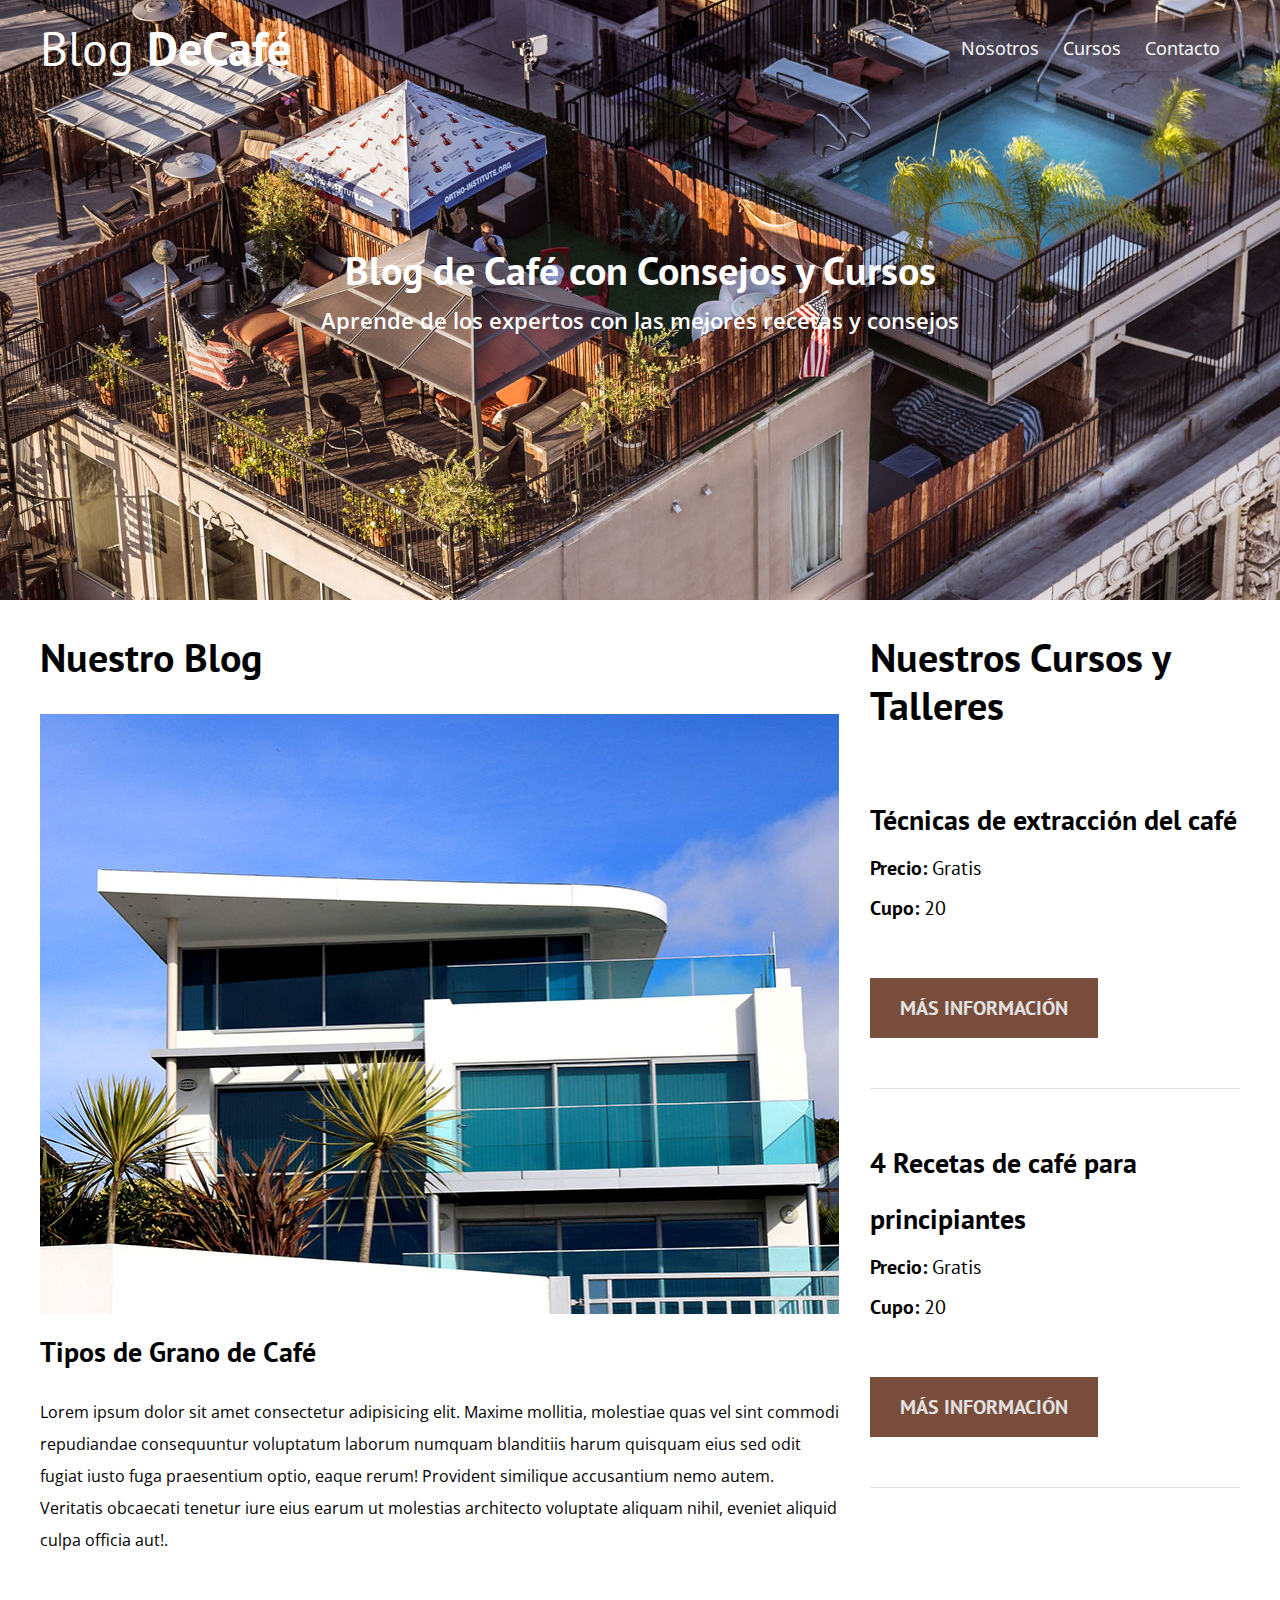
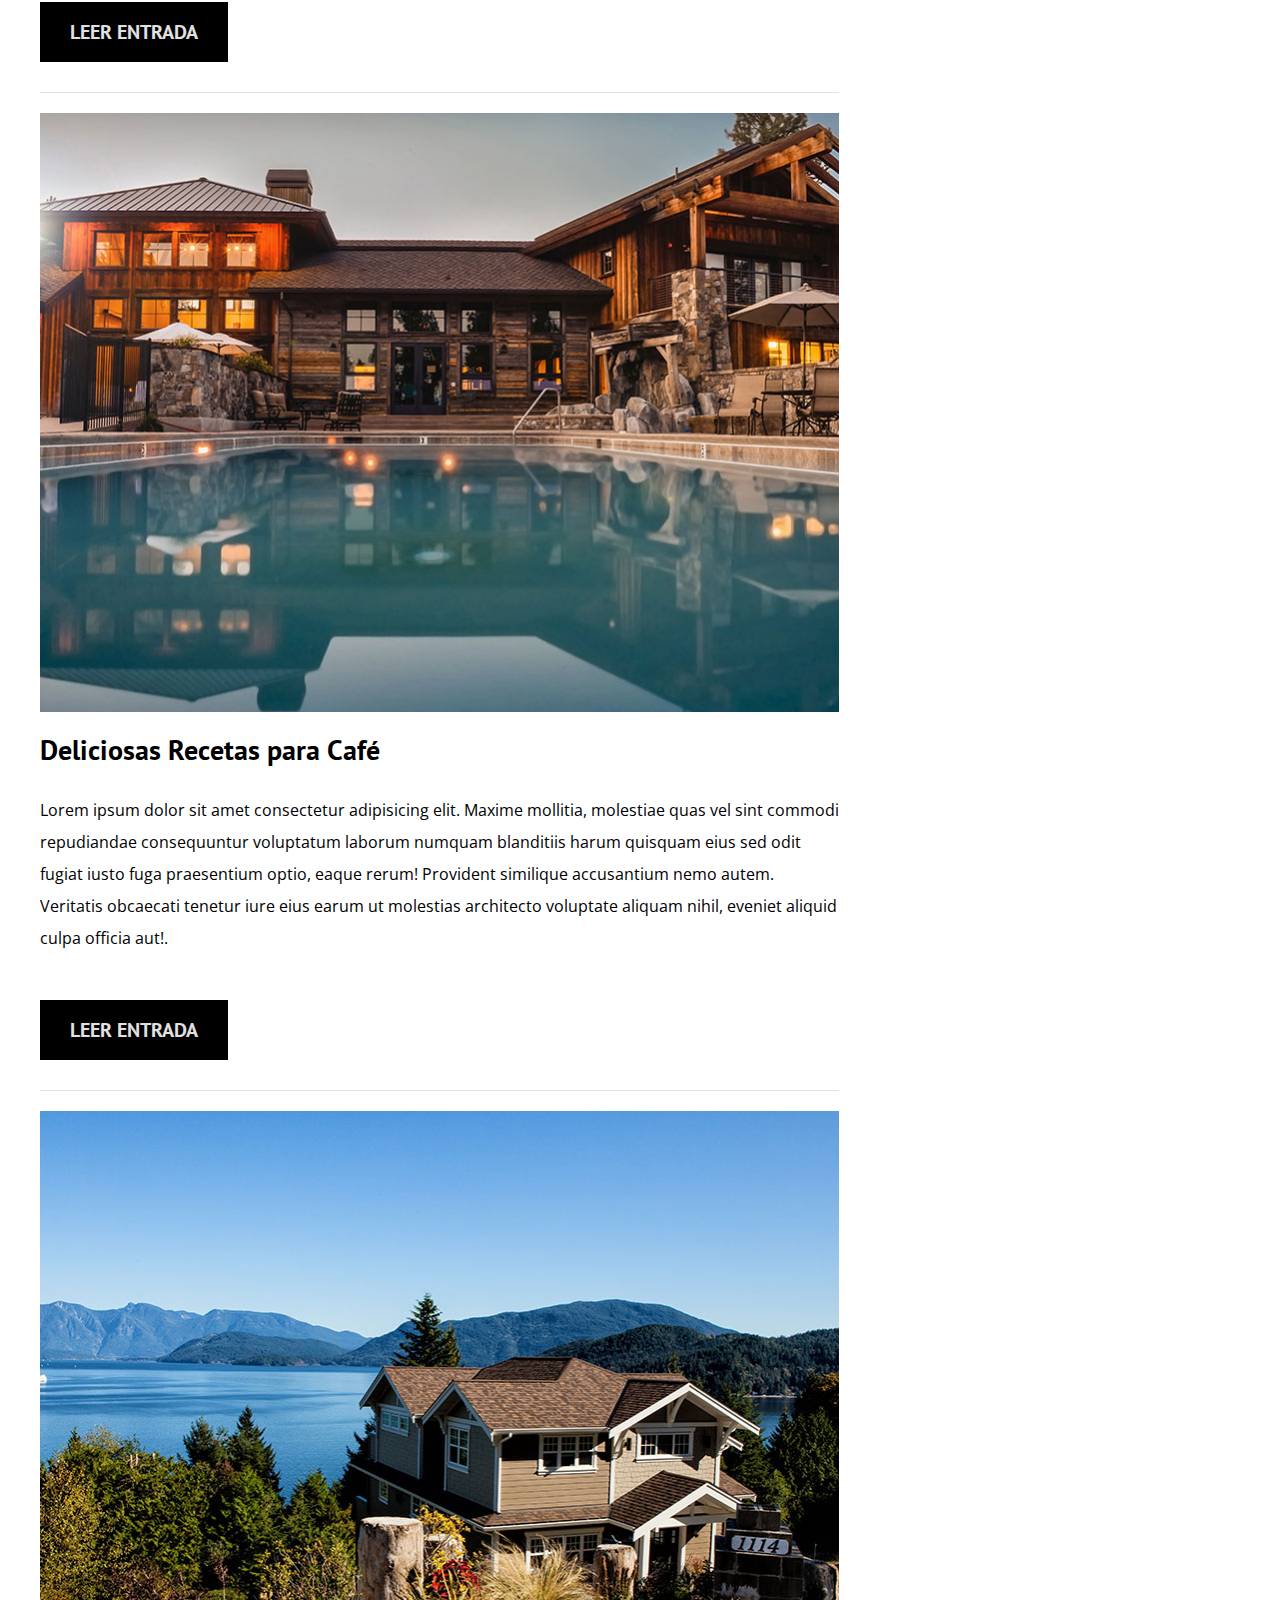
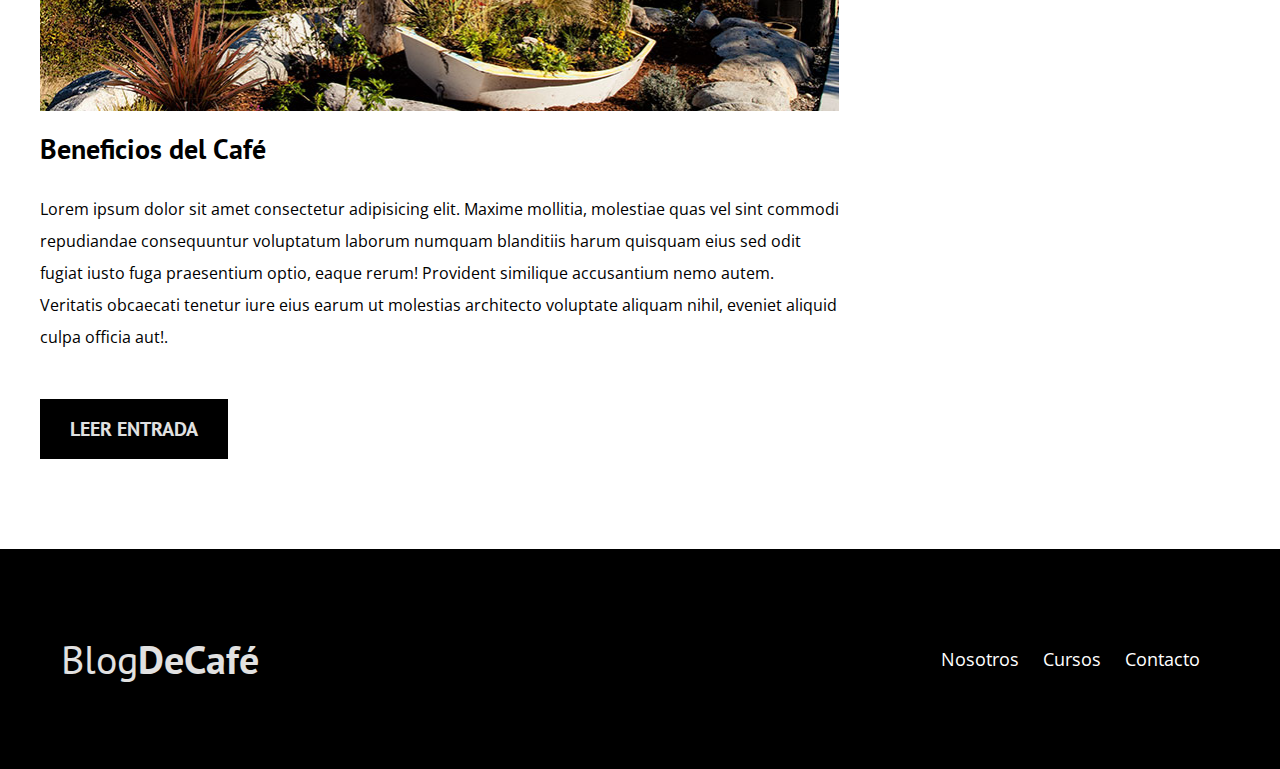
<file: index.html>
<!DOCTYPE html>
<html lang="en">
<head>
    <meta charset="UTF-8">
    <meta http-equiv="X-UA-Compatible" content="IE=edge">
    <meta name="viewport" content="width=device-width, initial-scale=1.0">
    <link href="https://fonts.googleapis.com/css2?family=Lato:wght@300;400;700;900&family=Open+Sans:wght@400;700&family=PT+Sans:wght@400;700&display=swap" rel="stylesheet">
    <link rel="stylesheet" href="css/normalize.css">
    <link rel="stylesheet" href="css/styles.css">


    <title>Blog de Cafe</title>
</head>
<body>
   <header class="site-header">
        <div class="contenedor">
            <div class="barra">
                <a href="/">
                    <h1 class="no-margin">Blog <span>DeCafé</span></h1>
                </a>
                <nav class="navegacion">
                    <a href="nosotros.html">Nosotros</a>
                    <a href="cursos.html">Cursos</a>
                    <a href="contacto.html">Contacto</a>
                </nav>
            </div> <!--barra-->

            <div class="texto-header">
                <h2 class="no-margin">Blog de Café con Consejos y Cursos</h2>
                <p class="no-margin">Aprende de los expertos con las mejores recetas y consejos</p>
            
            </div>
        </div> <!--contenedor-->
    </header>

    <div class="contenido-principal contenedor">
        <main class="blog">
            <h2>Nuestro Blog</h2>
            <article class="entrada-blog">
                <div class="imagen">
                    <img src="img/anuncio2.jpg" alt="imagen blog">
                </div> <!--Imagen-->
                <div class="contenido-blog">
                    <h3 class="no-margin">Tipos de Grano de Café</h3>
                    <p>Lorem ipsum dolor sit amet consectetur adipisicing elit. Maxime mollitia,
                        molestiae quas vel sint commodi repudiandae consequuntur voluptatum laborum
                        numquam blanditiis harum quisquam eius sed odit fugiat iusto fuga praesentium
                        optio, eaque rerum! Provident similique accusantium nemo autem. Veritatis
                        obcaecati tenetur iure eius earum ut molestias architecto voluptate aliquam
                        nihil, eveniet aliquid culpa officia aut!.</p>
                        <a href="entrada.html" class="btn btn-primario">Leer Entrada</a>
                </div>
            </article>

            <article class="entrada-blog">
                <div class="imagen">
                    <img src="img/anuncio3.jpg" alt="imagen blog">
                </div> <!--Imagen-->
                <div class="contenido-blog">
                    <h3 class="no-margin">Deliciosas Recetas para Café</h3>
                    <p>Lorem ipsum dolor sit amet consectetur adipisicing elit. Maxime mollitia,
                        molestiae quas vel sint commodi repudiandae consequuntur voluptatum laborum
                        numquam blanditiis harum quisquam eius sed odit fugiat iusto fuga praesentium
                        optio, eaque rerum! Provident similique accusantium nemo autem. Veritatis
                        obcaecati tenetur iure eius earum ut molestias architecto voluptate aliquam
                        nihil, eveniet aliquid culpa officia aut!.</p>
                        <a href="entrada.html" class="btn btn-primario">Leer Entrada</a>
                </div>
            </article>

            <article class="entrada-blog">
                <div class="imagen">
                    <img src="img/anuncio1.jpg" alt="imagen blog">
                </div> <!--Imagen-->
                <div class="contenido-blog">
                    <h3 class="no-margin">Beneficios del Café </h3>
                    <p>Lorem ipsum dolor sit amet consectetur adipisicing elit. Maxime mollitia,
                        molestiae quas vel sint commodi repudiandae consequuntur voluptatum laborum
                        numquam blanditiis harum quisquam eius sed odit fugiat iusto fuga praesentium
                        optio, eaque rerum! Provident similique accusantium nemo autem. Veritatis
                        obcaecati tenetur iure eius earum ut molestias architecto voluptate aliquam
                        nihil, eveniet aliquid culpa officia aut!.</p>
                        <a href="entrada.html" class="btn btn-primario">Leer Entrada</a>
                </div>
            </article>
            
        </main>
        <aside class="cursos">
            <h2>Nuestros Cursos y Talleres</h2>

            <ul class="cursos-lista">
                <li class="curso">
                    <h4 class="no-margin">Técnicas de extracción del café</h4>
                    <p class="no-margin"> Precio: <span>Gratis</span> </p>
                    <p class="no-margin"> Cupo: <span>20</span> </p>
                    <a href="cursos.html" class="btn btn-secundario">Más Información</a>
                </li>
            </ul>
            <ul class="cursos-lista">
                <li class="curso">
                    <h4 class="no-margin">4 Recetas de café para principiantes</h4>
                    <p class="no-margin"> Precio: <span>Gratis</span> </p>
                    <p class="no-margin"> Cupo: <span>20</span> </p>
                    <a href="cursos.html" class="btn btn-secundario">Más Información</a>
                </li>
            </ul>

        </aside>
       


    </div> <!--Contenido principal-->

    <footer class="site-footer">
        <div class="contenedor">
            <div class="barra">
                <p>Blog<span>DeCafé</span></p>

                <nav class="navegacion">
                    <a href="nosotros.html">Nosotros</a>
                    <a href="cursos.html">Cursos</a>
                    <a href="contacto.html">Contacto</a> 
                </nav>
            </div>
        </div>
    </footer>



    
</body>
</html>
</file>
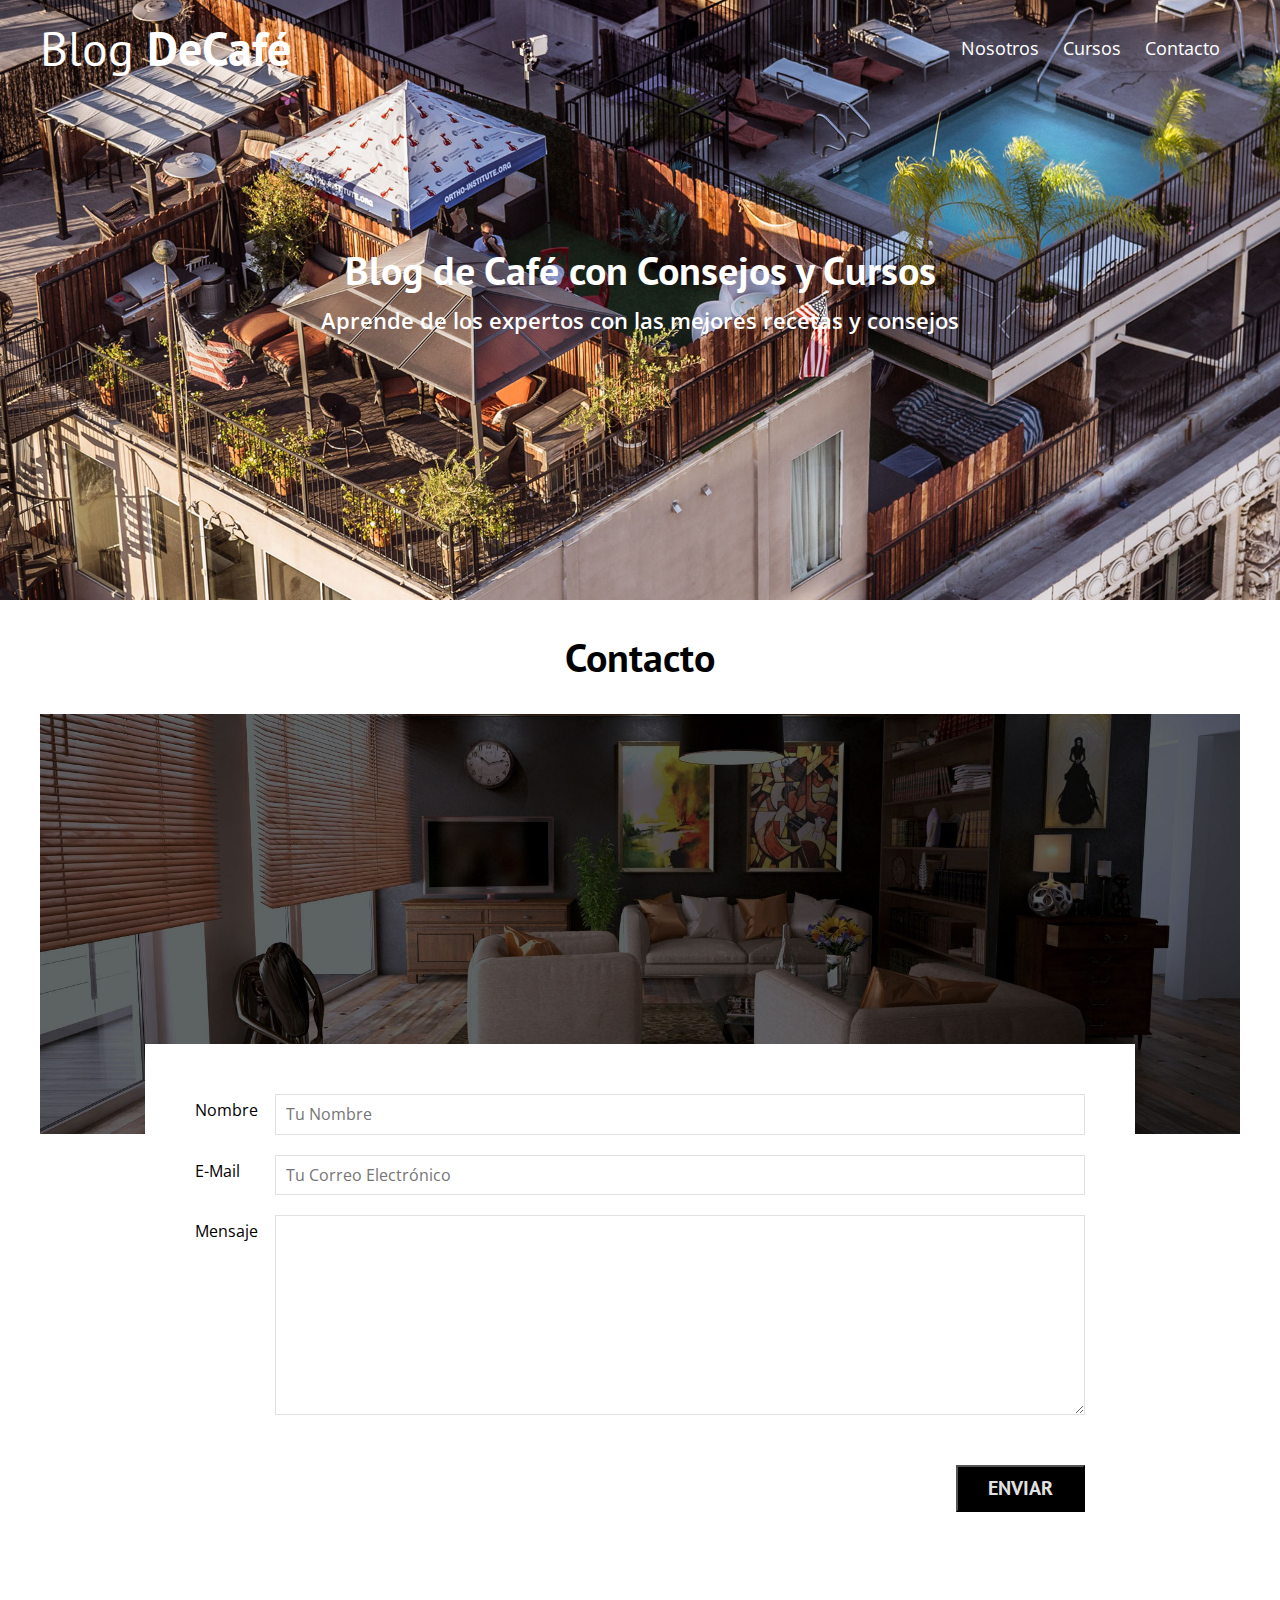
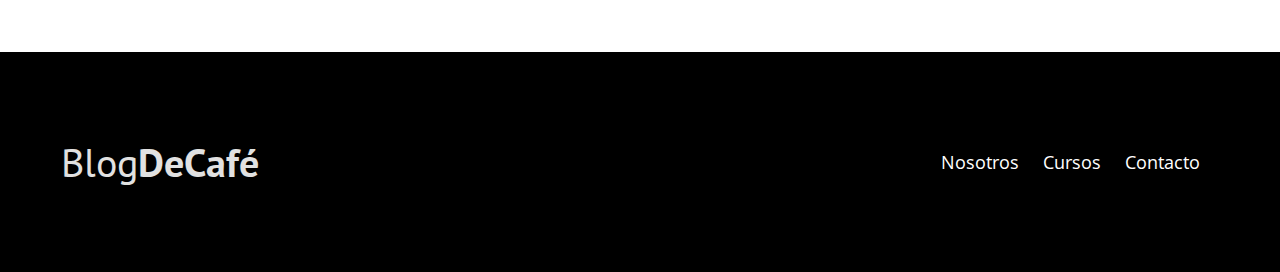
<file: contacto.html>
<!DOCTYPE html>
<html lang="en">
<head>
    <meta charset="UTF-8">
    <meta http-equiv="X-UA-Compatible" content="IE=edge">
    <meta name="viewport" content="width=device-width, initial-scale=1.0">
    <link href="https://fonts.googleapis.com/css2?family=Lato:wght@300;400;700;900&family=Open+Sans:wght@400;700&family=PT+Sans:wght@400;700&display=swap" rel="stylesheet">
    <link rel="stylesheet" href="css/normalize.css">
    <link rel="stylesheet" href="css/styles.css">


    <title>Blog de Cafe</title>
</head>
<body>
   <header class="site-header">
        <div class="contenedor">
            <div class="barra">
                <a href="/">
                    <h1 class="no-margin">Blog <span>DeCafé</span></h1>
                </a>
                <nav class="navegacion">
                    <a href="nosotros.html">Nosotros</a>
                    <a href="cursos.html">Cursos</a>
                    <a href="contacto.html">Contacto</a>
                </nav>
            </div> <!--barra-->

            <div class="texto-header">
                <h2 class="no-margin">Blog de Café con Consejos y Cursos</h2>
                <p class="no-margin">Aprende de los expertos con las mejores recetas y consejos</p>
            
            </div>
        </div> <!--contenedor-->
    </header>


    <main class="contenedor">
        <h2 class="centrar-texto">Contacto</h2>

        <div class="grid centrar-columnas">
            <div class="columna-12">
                <img src="img/encuentra.jpg" alt="">
            </div>

            <div class="columna-10 formulario-contacto">
                <form action="#">
                    <div class="campo">
                        <label for="nombre">Nombre </label>
                        <input type="text" id="nombre" placeholder="Tu Nombre">
                    </div>
                    <div class="campo">
                        <label for="email">E-Mail</label>
                        <input type="email" id="email" placeholder="Tu Correo Electrónico">
                    </div>
                    <div class="campo mensaje">
                        <label for="mesaje">Mensaje</label>
                        <textarea name="" id="mensaje"></textarea>
                    </div>
                    <div class="campo enviar">
                        <input type="Submit" value="Enviar" class="btn btn-primario">
                    </div>
                </form>
            </div>
        </div>
    </main>


    <footer class="site-footer">
        <div class="contenedor">
            <div class="barra">
                <p>Blog<span>DeCafé</span></p>

                <nav class="navegacion">
                    <a href="nosotros.html">Nosotros</a>
                    <a href="cursos.html">Cursos</a>
                    <a href="contacto.html">Contacto</a> 
                </nav>
            </div>
        </div>
    </footer>



    
</body>
</html>
</file>
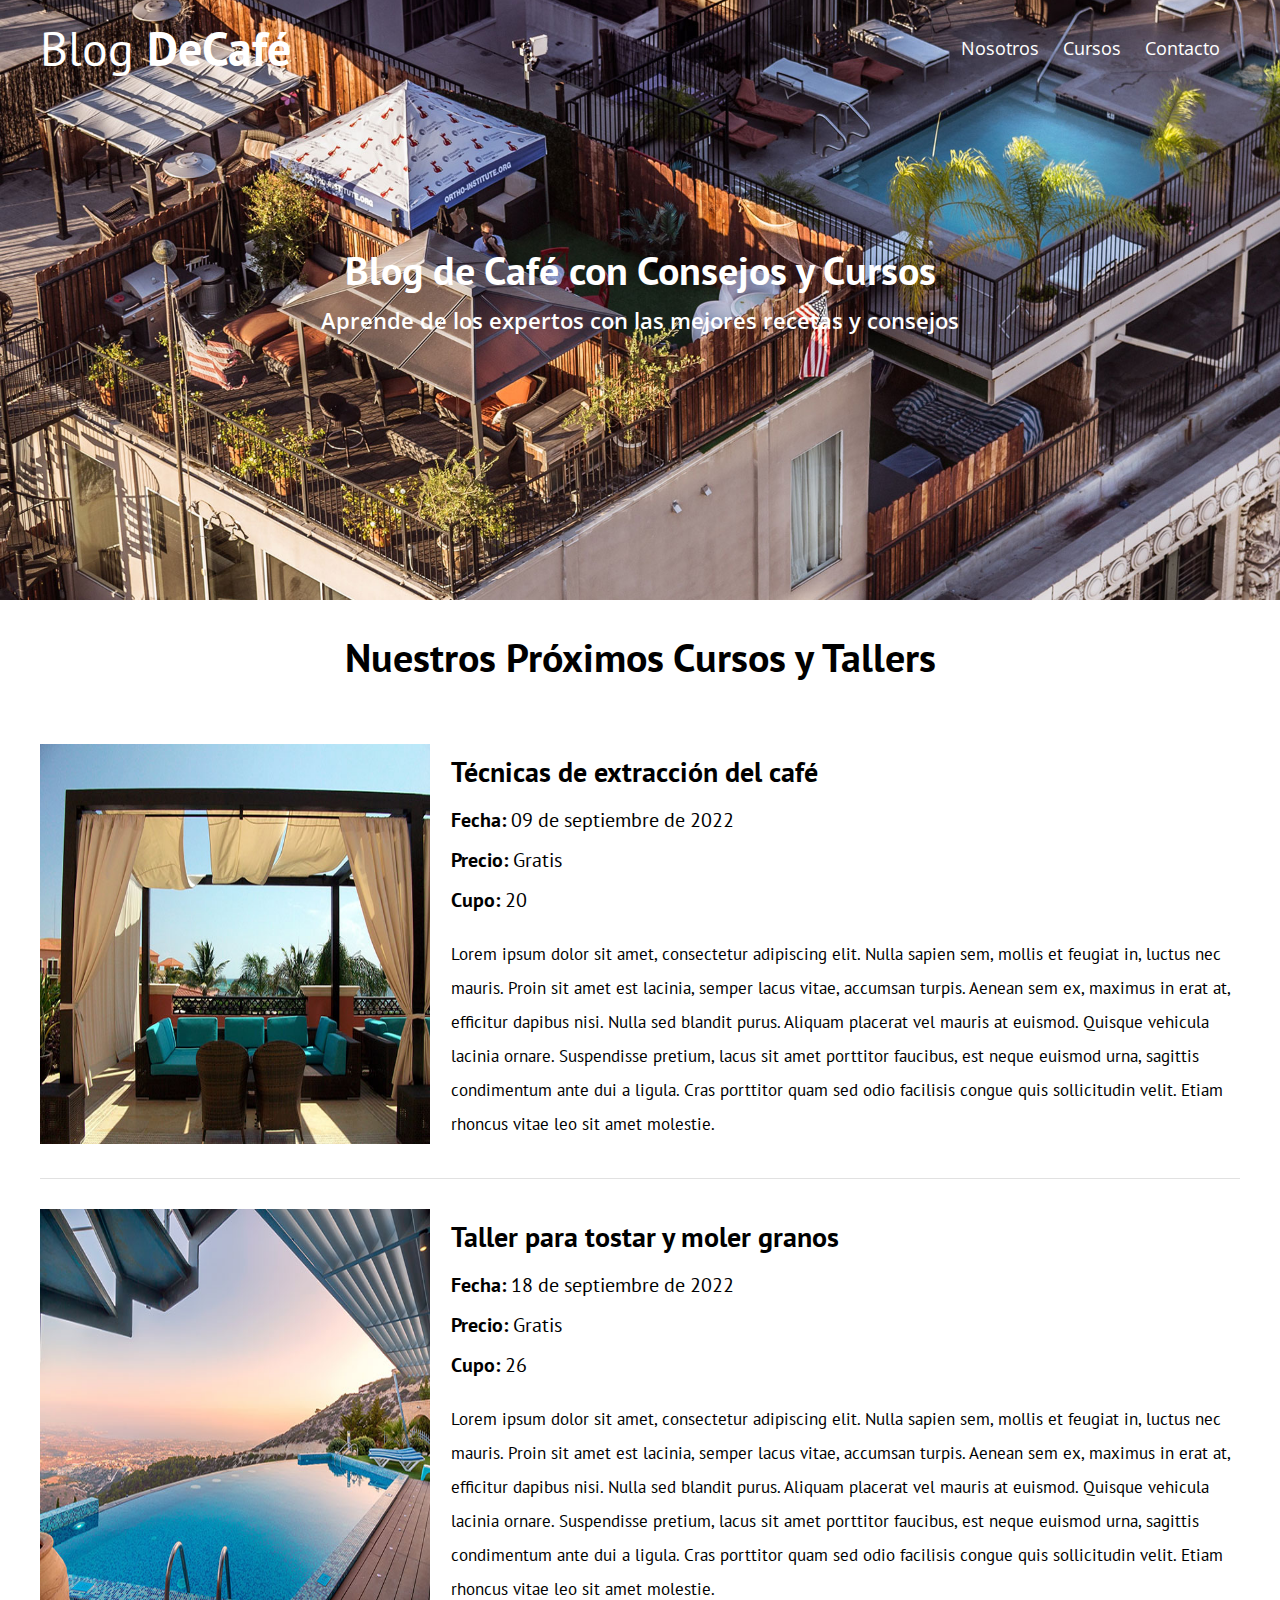
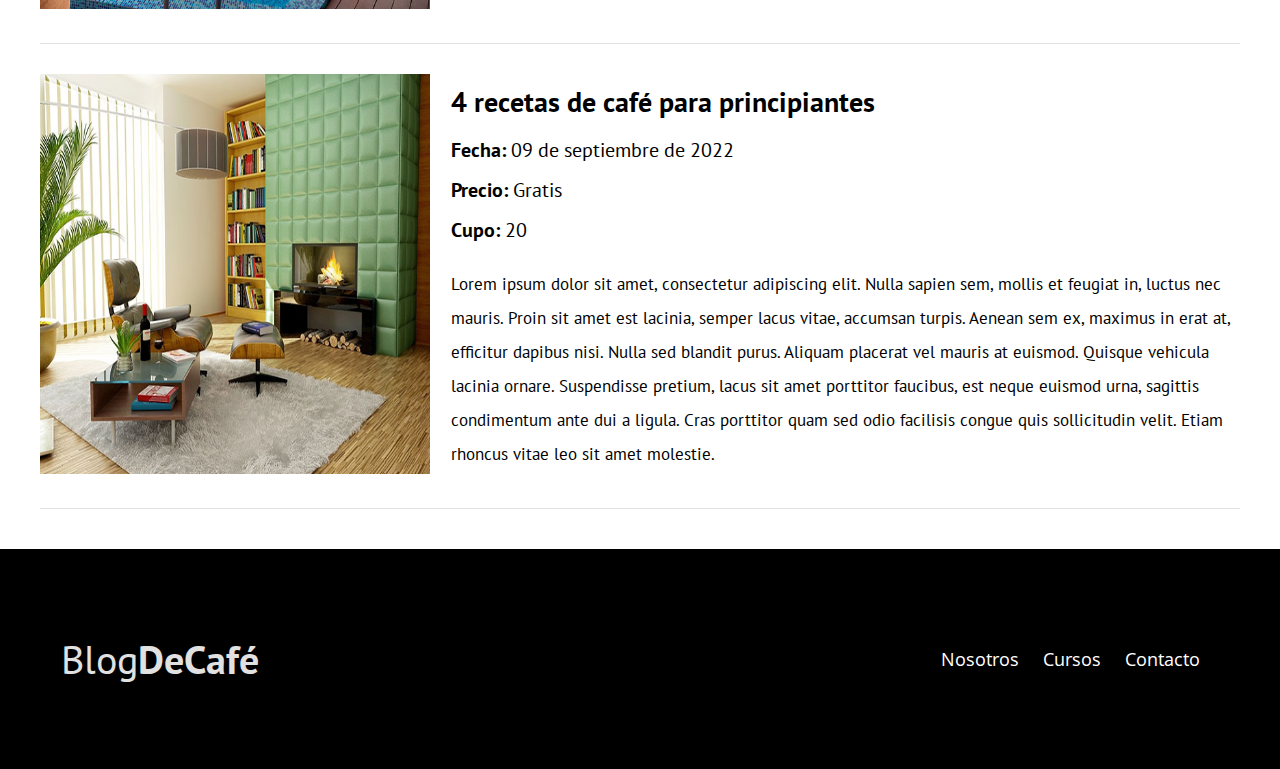
<file: cursos.html>
<!DOCTYPE html>
<html lang="en">
<head>
    <meta charset="UTF-8">
    <meta http-equiv="X-UA-Compatible" content="IE=edge">
    <meta name="viewport" content="width=device-width, initial-scale=1.0">
    <link href="https://fonts.googleapis.com/css2?family=Lato:wght@300;400;700;900&family=Open+Sans:wght@400;700&family=PT+Sans:wght@400;700&display=swap" rel="stylesheet">
    <link rel="stylesheet" href="css/normalize.css">
    <link rel="stylesheet" href="css/styles.css">


    <title>Blog de Cafe</title>
</head>
<body>
   <header class="site-header">
        <div class="contenedor">
            <div class="barra">
                <a href="/">
                    <h1 class="no-margin">Blog <span>DeCafé</span></h1>
                </a>
                <nav class="navegacion">
                    <a href="nosotros.html">Nosotros</a>
                    <a href="cursos.html">Cursos</a>
                    <a href="contacto.html">Contacto</a>
                </nav>
            </div> <!--barra-->

            <div class="texto-header">
                <h2 class="no-margin">Blog de Café con Consejos y Cursos</h2>
                <p class="no-margin">Aprende de los expertos con las mejores recetas y consejos</p>
            
            </div>
        </div> <!--contenedor-->
    </header>

    <main class="contenedor">
        <h2 class="centrar-texto">Nuestros Próximos Cursos y Tallers</h2>
        
        <article class="curso grid">
            <div class="columna-4">
                <img src="img/blog1.jpg" alt="">
            </div>
            <div class="columna-8">
                <h4 class="no-margin">Técnicas de extracción del café</h4>
                <p class="no-margin">Fecha: <span>09 de septiembre de 2022</span> </p>
                <p class="no-margin"> Precio: <span>Gratis</span> </p>
                <p class="no-margin"> Cupo: <span>20</span> </p>
                <p class="descripcion">Lorem ipsum dolor sit amet, consectetur adipiscing elit. Nulla sapien sem, mollis et feugiat in, luctus nec mauris. Proin sit amet est lacinia, semper lacus vitae, accumsan turpis. Aenean sem ex, maximus in erat at, efficitur dapibus nisi. Nulla sed blandit purus. Aliquam placerat vel mauris at euismod. Quisque vehicula lacinia ornare. Suspendisse pretium, lacus sit amet porttitor faucibus, est neque euismod urna, sagittis condimentum ante dui a ligula. Cras porttitor quam sed odio facilisis congue quis sollicitudin velit. Etiam rhoncus vitae leo sit amet molestie.</p>
            </div>

        </article>

        <article class="curso grid">
            <div class="columna-4">
                <img src="img/blog2.jpg" alt="">
            </div>
            <div class="columna-8">
                <h4 class="no-margin">Taller para tostar y moler granos</h4>
                <p class="no-margin">Fecha: <span>18 de septiembre de 2022</span> </p>
                <p class="no-margin"> Precio: <span>Gratis</span> </p>
                <p class="no-margin"> Cupo: <span>26</span> </p>
                <p class="descripcion">Lorem ipsum dolor sit amet, consectetur adipiscing elit. Nulla sapien sem, mollis et feugiat in, luctus nec mauris. Proin sit amet est lacinia, semper lacus vitae, accumsan turpis. Aenean sem ex, maximus in erat at, efficitur dapibus nisi. Nulla sed blandit purus. Aliquam placerat vel mauris at euismod. Quisque vehicula lacinia ornare. Suspendisse pretium, lacus sit amet porttitor faucibus, est neque euismod urna, sagittis condimentum ante dui a ligula. Cras porttitor quam sed odio facilisis congue quis sollicitudin velit. Etiam rhoncus vitae leo sit amet molestie.</p>
            </div>

        </article>

        <article class="curso grid">
            <div class="columna-4">
                <img src="img/blog3.jpg" alt="">
            </div>
            <div class="columna-8">
                <h4 class="no-margin">4 recetas de café para principiantes </h4>
                <p class="no-margin">Fecha: <span>09 de septiembre de 2022</span> </p>
                <p class="no-margin"> Precio: <span>Gratis</span> </p>
                <p class="no-margin"> Cupo: <span>20</span> </p>
                <p class="descripcion">Lorem ipsum dolor sit amet, consectetur adipiscing elit. Nulla sapien sem, mollis et feugiat in, luctus nec mauris. Proin sit amet est lacinia, semper lacus vitae, accumsan turpis. Aenean sem ex, maximus in erat at, efficitur dapibus nisi. Nulla sed blandit purus. Aliquam placerat vel mauris at euismod. Quisque vehicula lacinia ornare. Suspendisse pretium, lacus sit amet porttitor faucibus, est neque euismod urna, sagittis condimentum ante dui a ligula. Cras porttitor quam sed odio facilisis congue quis sollicitudin velit. Etiam rhoncus vitae leo sit amet molestie.</p>
            </div>

        </article>

    </main>

           



    <footer class="site-footer">
        <div class="contenedor">
            <div class="barra">
                <p>Blog<span>DeCafé</span></p>

                <nav class="navegacion">
                    <a href="nosotros.html">Nosotros</a>
                    <a href="cursos.html">Cursos</a>
                    <a href="contacto.html">Contacto</a> 
                </nav>
            </div>
        </div>
    </footer>



    
</body>
</html>
</file>
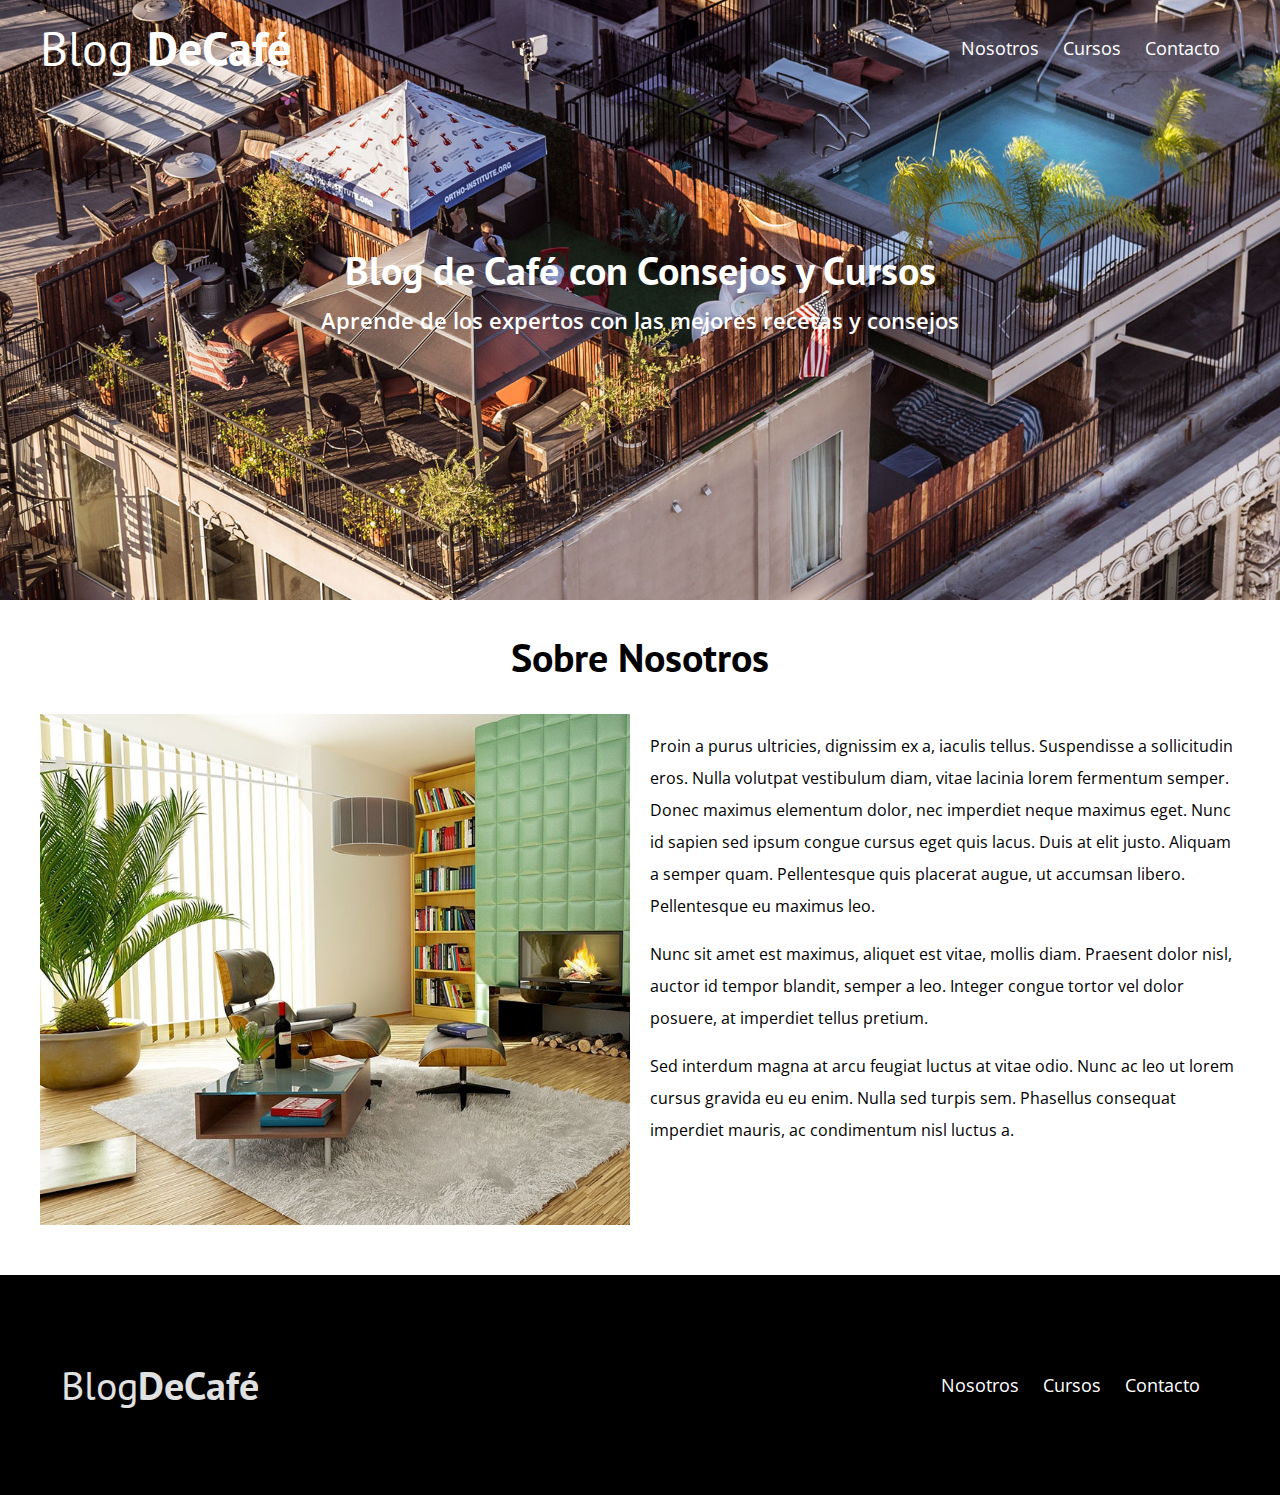
<file: nosotros.html>
<!DOCTYPE html>
<html lang="en">
<head>
    <meta charset="UTF-8">
    <meta http-equiv="X-UA-Compatible" content="IE=edge">
    <meta name="viewport" content="width=device-width, initial-scale=1.0">
    <link href="https://fonts.googleapis.com/css2?family=Lato:wght@300;400;700;900&family=Open+Sans:wght@400;700&family=PT+Sans:wght@400;700&display=swap" rel="stylesheet">
    <link rel="stylesheet" href="css/normalize.css">
    <link rel="stylesheet" href="css/styles.css">


    <title>Blog de Cafe</title>
</head>
<body>
   <header class="site-header">
        <div class="contenedor">
            <div class="barra">
                <a href="/">
                    <h1 class="no-margin">Blog <span>DeCafé</span></h1>
                </a>
                <nav class="navegacion">
                    <a href="nosotros.html">Nosotros</a>
                    <a href="cursos.html">Cursos</a>
                    <a href="contacto.html">Contacto</a>
                </nav>
            </div> <!--barra-->

            <div class="texto-header">
                <h2 class="no-margin">Blog de Café con Consejos y Cursos</h2>
                <p class="no-margin">Aprende de los expertos con las mejores recetas y consejos</p>
            
            </div>
        </div> <!--contenedor-->
    </header>


        <main class="contenedor">
            <h2 class="centrar-texto">Sobre Nosotros</h2>
            <div class="grid">
                <div class="columna-6">
                   <img src="img/nosotros.jpg" alt="Imagen Nosotros">
                </div>
                <div class="columna-6">
                    <p>Proin a purus ultricies, dignissim ex a, iaculis tellus. Suspendisse a sollicitudin eros. Nulla volutpat vestibulum diam, vitae lacinia lorem fermentum semper. 
                        Donec maximus elementum dolor, nec imperdiet neque maximus eget. Nunc id sapien sed ipsum congue cursus eget quis lacus. Duis at elit justo. Aliquam a semper quam. Pellentesque quis 
                        placerat augue, ut accumsan libero. Pellentesque eu maximus leo. </p>
                        Nunc sit amet est maximus, aliquet est vitae, mollis diam. Praesent dolor nisl, auctor id tempor blandit, semper a leo. Integer congue tortor vel dolor posuere, at imperdiet tellus pretium.
                    <p>Sed interdum magna at arcu feugiat luctus at vitae odio. 
                        Nunc ac leo ut lorem cursus gravida eu eu enim. Nulla sed turpis sem. Phasellus
                        consequat imperdiet mauris, ac condimentum nisl luctus a.</p>
                </div>
            </div>
        </main>


    <footer class="site-footer">
        <div class="contenedor">
            <div class="barra">
                <p>Blog<span>DeCafé</span></p>

                <nav class="navegacion">
                    <a href="nosotros.html">Nosotros</a>
                    <a href="cursos.html">Cursos</a>
                    <a href="contacto.html">Contacto</a> 
                </nav>
            </div>
        </div>
    </footer>



    
</body>
</html>
</file>
<file: css/styles.css>
html {
    box-sizing: border-box;
    font-size: 62.5%; /*1rem = 10px */
}
*, *:before, *:after {
    box-sizing: inherit;
}

body {
    font-family: 'Open Sans', sans-serif;
    font-size: 1.6rem;
    line-height: 2;
}

.contenedor {
    max-width: 1200px;
    width: 95%;
    margin: 0 auto;
}

h1, h2, h3, h4 {
    font-family: 'PT Sans', sans-serif;
}
h1 {
    font-size: 4.8rem;
}
h2 {
    font-size: 4rem;
    line-height: 1.2;
}
h3{
    font-size: 3.2rem;
}
h4 {
    font-size: 2.8rem;
}
img {
    max-width: 100%;
}
/* Utilidades */
.centrar-texto {
    text-align: center;
}
.no-margin {
    margin: 0;
}
.black-text  {
    font-weight: 700;
}

/* Grid */
@media (min-width: 768px) {
    .grid {
        display: flex;
        justify-content: space-between;
        flex-wrap: wrap;
    }
    .centrar-columnas {
        justify-content: center;
    }
    .columna-4 {
        flex: 0 0 calc(33.3% - 1rem);
    }

    .columna-6 {
        flex: 0 0 calc(50% - 1rem);
    }

    .columna-8 {
        flex: 0 0 calc(66.6% - 1rem);
    }
    .columna-10 {
        flex: 0 0 calc(83.3% - 1rem);
    }

    .columna-12 {
        flex: 0 0 100%;
    }
}

/* Botones */
.btn {
    display: block;
    text-align: center;
    padding: 1rem 3rem;
    margin: 3rem 0;
    text-decoration: none;
    color:#e1e1e1;
    font-family: 'PT Sans', sans-serif;
    font-weight: 700;
    text-transform: uppercase;
    font-size: 2rem;
    flex: 0 0 100%;
}
.btn:hover {
    cursor: pointer;
}

@media (min-width: 768px) {
    .btn {
        display: inline-block;
        flex: 0 0 auto;
    }
}
.btn-primario {
    background-color: black;
}
.btn-secundario {
    background-color: #784d3c;
}

/*Header */
@media (min-width:768px) {
    .barra {
        display: flex;
        justify-content: space-between;
        align-items: center;
    }
}

.site-header {
    background-image: url(../img/destacada3.jpg);
    background-repeat: no-repeat ;
    background-position: center center;
    background-size: cover;
    height: 60rem;
} 
.site-header a {
    color: #ffff;
    text-decoration: none;
}
.site-header h1 {
    text-align: center;
    font-weight: 400;
}
.site-header h1 span {
    font-weight: 700;
}
.navegacion a {
    text-align: center;
    display: block;
    font-size: 1.8rem;
    color: #ffff;
    text-decoration: none;
}
.navegacion a:hover {
    color:#784d3c ;
}
@media (min-width: 768px) {
    .navegacion a {
        display: inline;
        margin-right: 2rem;
    }
    /*
    .navegacion a:last-of-type {
        margin-right: 0;
    } */
    
}

/* header texto*/
.texto-header {
    color: #ffff;
    text-align: center;
    margin-top: 5rem;
    line-height: 1;
    
}
@media (min-width: 768px) {
    .texto-header {
        margin-top: 15rem;
    }
}
.texto-header p {
    font-size: 2.2rem;
    font-weight: 600;
    margin-top: 1.5rem;
    
}
/*Contenidp principal home */
.contenido-principal {
    display: flex;
    flex-wrap: wrap;
}

.blog,
.cursos {
   flex: 0 0 100%;
}
.cursos{
    order: -1;
}

@media (min-width: 768px) {
    .contenido-principal {
        justify-content: space-between;
    }
    .contenido-principal h2 {
        
        font-weight: 700;
        
    }
    .blog {
        flex-basis: 66.6%;
        
    }
    .cursos {
        flex-basis: calc(33.3% - 3rem);
        order: 2;   
    }
    
}


/* Prueba*/

.entrada-blog {
    margin-bottom: 2rem;
    border-bottom: 1px solid #e1e1e1;
}
.entrada-blog:last-of-type {
    border: none;
}
.contenido-blog h3 {
    font-size: 2.8rem;
}

/* Cursos Sidebar */

.cursos h4 {
    font-size: 2.8rem;
    font-weight: 700;
    
}
.cursos-lista {
    padding: 0;
    list-style: none;
}
.curso {
    padding-top: 3rem;
    padding-bottom: 2rem;
    border-bottom: 1px solid #e1e1e1;
}
.curso p {
    font-family: 'PT Sans', sans-serif;
    font-weight: 700;
    font-size: 2rem;
}
.curso p.descripcion {
    font-weight: 400;
    font-size: 1.7rem;
}
.curso p span {
    font-weight: 400;
}
.curso a {
    margin-top: 5rem;
}
.curso img {
    height: 40rem;
}
/* Footer */
.site-footer {
    background-color: #000;
    padding: 3rem;
    margin-top: 4rem;
}
.site-footer p {
    color: #e1e1e1;
    font-size: 4rem;
    font-weight: 400;
    font-family: 'PT Sans', sans-serif;
    text-align: center;
}
.site-footer p span {
    font-weight: 700;
}

/* Contacto */

.formulario-contacto {
    background-color: #ffff;
    padding: 5rem;
}
@media (min-width: 768px) {
    .formulario-contacto {
        margin-top: -10rem;
    }
}
.formulario-contacto .campo {
    display:    flex;
    justify-content: space-between;
    margin-bottom: 2rem;
}
.formulario-contacto .campo label {
    flex: 0 0 8rem;
}

.formulario-contacto .campo input:not([type="submit"]),
.formulario-contacto textarea {
    flex: 1;
    border: 1px solid #e1e1e1;
    padding: 1rem;
}
.formulario-contacto textarea {
    height: 20rem;
}
.formulario-contacto .enviar {
    display: flex;
    justify-content: flex-end;
    
}
</file>
